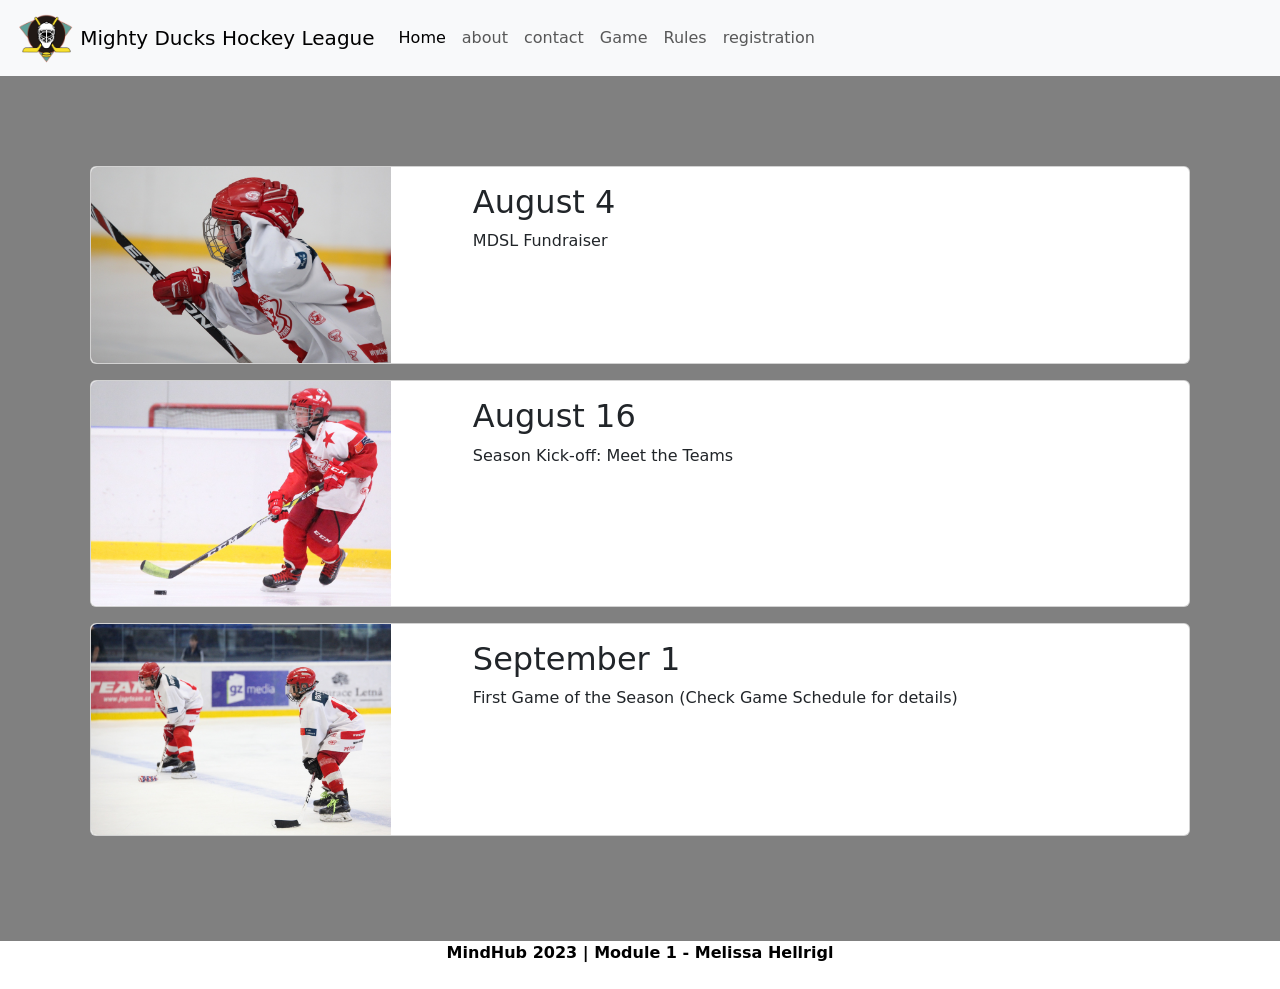
<file: index.html>
<!DOCTYPE html>
<html lang="en">
<head>
  <meta charset="UTF-8">
  <meta http-equiv="X-UA-Compatible" content="IE=edge">
  <meta name="viewport" content="width=device-width, initial-scale=1.0">
  <title>Mighty Ducks Hockey League</title>
  <link rel="icon" href="assets/Logo Mighty ducks-01.png" type="image/x-icon">
  <link rel="stylesheet" href="assent/style.css">
	<link rel="stylesheet" href="bootstrap-5.3.5-dist/css/bootstrap.min.css">
</head>
<body>
<header>
     
    <nav class="navbar navbar-expand-lg bg-body-tertiary">
        <div class="container-fluid">
        <img class="logo" src="assets/logo_Mighty_ducks-02.png" alt="">
        <a class="navbar-brand">Mighty Ducks Hockey League</a>
        <button class="navbar-toggler" type="button" data-bs-toggle="collapse" data-bs-target="#navbarNav" aria-controls="navbarNav" aria-expanded="false" aria-label="Toggle navigation">
          <span class="navbar-toggler-icon"></span>
        </button>
        <div class="collapse navbar-collapse" id="navbarNav">
          <ul class="navbar-nav">
            <li class="nav-item">
              <a class="nav-link active" aria-current="page" href="index.html">Home</a>
            </li>
            <li class="nav-item">
              <a class="nav-link" href="about.html">about</a>
            </li>
            <li class="nav-item">
              <a class="nav-link" href="contact.html  ">contact</a>
            </li>
            <li class="nav-item">
              <a class="nav-link" href="Game.html">Game</a>
            </li>
            <li class="nav-item">
              <a class="nav-link" href="Rules.html">Rules</a>
            </li>
            <li class="nav-item">
                <a class="nav-link" href="registration.html">registration</a>
            </li>
          </ul>
        </div>
      </div>
    </nav>

</header>

<main>
    <div class="card mb-3" style="max-width: 100%;">
        <div class="row g-0">
          <div class="col-md-4">
            <img src="assets/hockey  1.jpg" class="img-fluid rounded-start" alt="..." width="300px" >
          </div>
          <div class="col-md-8">
            <div class="card-body">
              <h2 class="card-title">August 4</h2>
              <p class="card-text">MDSL Fundraiser</p>

            </div>
          </div>
        </div>
      </div>

      <div class="card mb-3" style="max-width: 100%;">
        <div class="row g-0">
          <div class="col-md-4">
            <img src="assets/hockey  2.jpg" class="img-fluid rounded-start" alt="..." width="300px">
          </div>
          <div class="col-md-8">
            <div class="card-body">
              <h2 class="card-title">August 16</h2>
              <p class="card-text">Season Kick-off: Meet the Teams</p>

            </div>
          </div>
        </div>
      </div>

      <div class="card mb-3" style="max-width: 100%;">
        <div class="row g-0">
          <div class="col-md-4">
            <img src="assets/hockey 3.jpg" class="img-fluid rounded-start" alt="..." width="300px">
          </div>
          <div class="col-md-8">
            <div class="card-body">
              <h2 class="card-title">September 1</h2>
              <p class="card-text">First Game of the Season (Check Game Schedule for details)</p>

            </div>
          </div>
        </div>
      </div>

</main>



<footer>

    <p class="text-center fw-semibold mb-4">MindHub 2023 | Module 1 - Melissa Hellrigl</p>
</footer>

<script src="bootstrap-5.3.5-dist/js/bootstrap.bundle.min.js"> </script>
</body>
</html>
</file>
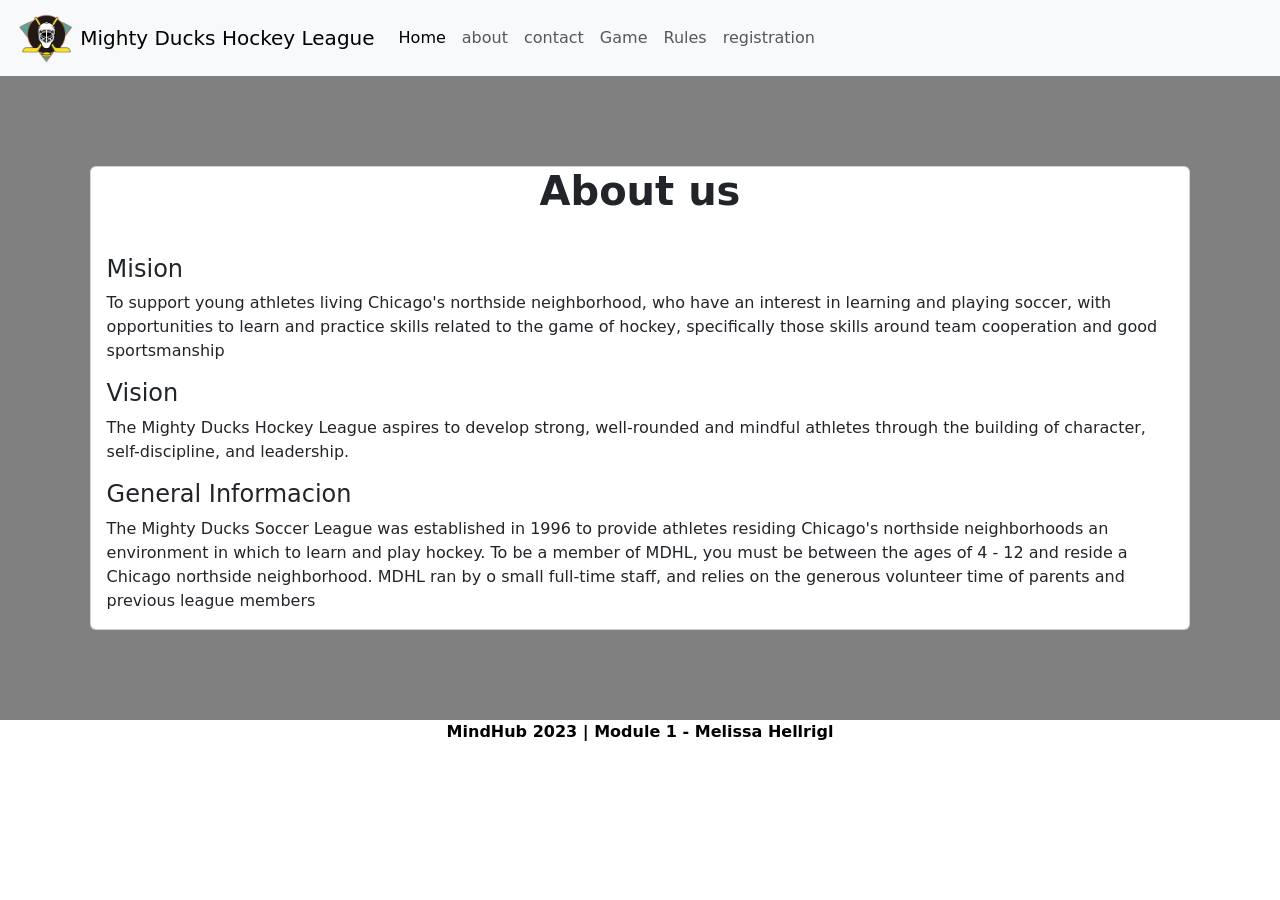
<file: about.html>
<!DOCTYPE html>
<html lang="en">
<head>
  <meta charset="UTF-8">
  <meta http-equiv="X-UA-Compatible" content="IE=edge">
  <meta name="viewport" content="width=device-width, initial-scale=1.0">
  <title>Mighty Ducks Hockey League</title>
  <link rel="icon" href="assets/Logo Mighty ducks-01.png" type="image/x-icon">
  <link rel="stylesheet" href="assent/style.css">
	<link rel="stylesheet" href="bootstrap-5.3.5-dist/css/bootstrap.min.css">
</head>
<body>
<header>
     
    <nav class="navbar navbar-expand-lg bg-body-tertiary">
      <div class="container-fluid">
        <img class="logo" src="assets/logo_Mighty_ducks-02.png" alt="">
        <a class="navbar-brand">Mighty Ducks Hockey League</a>
        <button class="navbar-toggler" type="button" data-bs-toggle="collapse" data-bs-target="#navbarNav" aria-controls="navbarNav" aria-expanded="false" aria-label="Toggle navigation">
          <span class="navbar-toggler-icon"></span>
        </button>
        <div class="collapse navbar-collapse" id="navbarNav">
          <ul class="navbar-nav">
            <li class="nav-item">
              <a class="nav-link active" aria-current="page" href="index.html">Home</a>
            </li>
            <li class="nav-item">
              <a class="nav-link" href="about.html">about</a>
            </li>
            <li class="nav-item">
              <a class="nav-link" href="contact.html  ">contact</a>
            </li>
            <li class="nav-item">
              <a class="nav-link" href="Game.html">Game</a>
            </li>
            <li class="nav-item">
              <a class="nav-link" href="Rules.html">Rules</a>
            </li>
            <li class="nav-item">
              <a class="nav-link" href="registration.html">registration</a>
          </li>
          </ul>
        </div>
      </div>
    </nav>

</header>

<main>

  <div class="card">
    <h1 class="text-center fw-semibold mb-4">About us</h1>
    <div class="card-body">
      <h4>Mision</h4>
      <p class="card-text">To support young athletes living Chicago's northside neighborhood, who have an interest in learning and playing soccer, with opportunities to learn and practice skills related to the game of hockey, specifically those skills around team cooperation and good sportsmanship</p>
      <h4>Vision</h4>
      <p class="card-text">The Mighty Ducks Hockey League aspires to develop strong, well-rounded and mindful athletes through the building of character, self-discipline, and leadership.      </p>
      <h4>General Informacion</h4>

      <p class="card-text">The Mighty Ducks Soccer League was established in 1996 to provide athletes residing Chicago's northside neighborhoods an environment in which to learn and play hockey. To be a member of MDHL, you must be between the ages of 4 - 12 and reside a Chicago northside neighborhood. MDHL ran by o small full-time staff, and relies on the generous volunteer time of parents and previous league members </p>
    </div>
  </div>

</main>



<footer>
  <p class="text-center fw-semibold mb-4">MindHub 2023 | Module 1 - Melissa Hellrigl</p>
</footer>

<script src="bootstrap-5.3.5-dist/js/bootstrap.bundle.min.js"> </script>
</body>
</html>
</file>
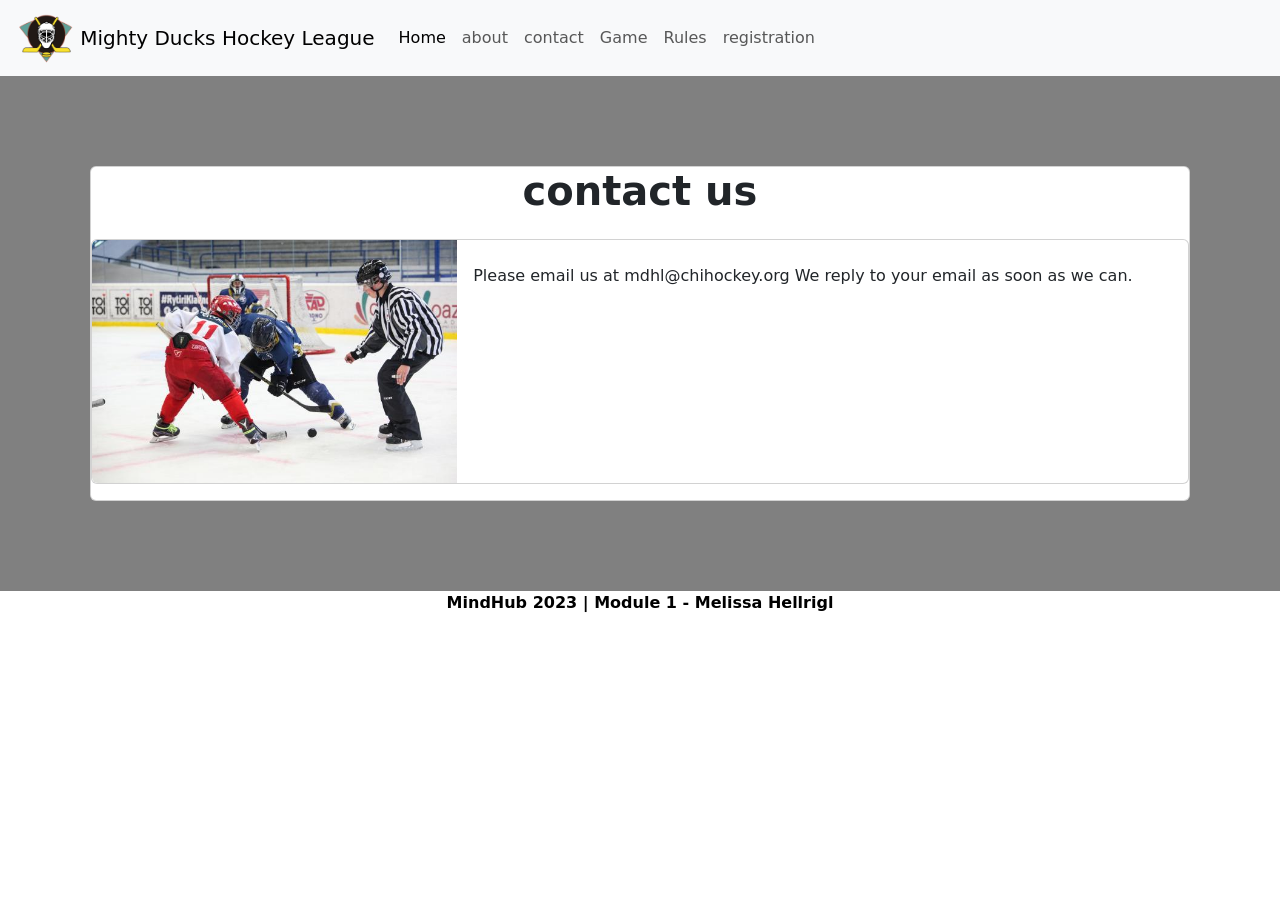
<file: contact.html>
<!DOCTYPE html>
<html lang="en">
<head>
  <meta charset="UTF-8">
  <meta http-equiv="X-UA-Compatible" content="IE=edge">
  <meta name="viewport" content="width=device-width, initial-scale=1.0">
  <title>Mighty Ducks Hockey League</title>
  <link rel="icon" href="assets/Logo Mighty ducks-01.png" type="image/x-icon">
  <link rel="stylesheet" href="assent/style.css">
	<link rel="stylesheet" href="bootstrap-5.3.5-dist/css/bootstrap.min.css">
</head>
<body>
<header>
     
    <nav class="navbar navbar-expand-lg bg-body-tertiary">
      <div class="container-fluid">
        <img class="logo" src="assets/logo_Mighty_ducks-02.png" alt="">
        <a class="navbar-brand">Mighty Ducks Hockey League</a>
        <button class="navbar-toggler" type="button" data-bs-toggle="collapse" data-bs-target="#navbarNav" aria-controls="navbarNav" aria-expanded="false" aria-label="Toggle navigation">
          <span class="navbar-toggler-icon"></span>
        </button>
        <div class="collapse navbar-collapse" id="navbarNav">
          <ul class="navbar-nav">
            <li class="nav-item">
              <a class="nav-link active" aria-current="page" href="index.html">Home</a>
            </li>
            <li class="nav-item">
              <a class="nav-link" href="about.html">about</a>
            </li>
            <li class="nav-item">
              <a class="nav-link" href="contact.html  ">contact</a>
            </li>
            <li class="nav-item">
              <a class="nav-link" href="Game.html">Game</a>
            </li>
            <li class="nav-item">
              <a class="nav-link" href="Rules.html">Rules</a>
            </li>
            <li class="nav-item">
                <a class="nav-link" href="registration.html">registration</a>
            </li>
          </ul>
        </div>
      </div>
    </nav>

</header>

<main>


  <div class="card">
    <h1 class="text-center fw-semibold mb-4">contact us</h1>

    <div class="card mb-3" style="max-width: 100%;">
        <div class="row g-0">
          <div class="col-md-4">
            <img src="assets/design1_image1.jpg" class="img-fluid rounded-start" alt="...">
          </div>
          <div class="col-md-8">
            <div class="card-body">
                <h1></h1>
              <p class="card-text">Please email us at mdhl@chihockey.org
                We reply to your email as soon as we can.</p>
            </div>
          </div>
        </div>
      </div>

  </div>


</main>



<footer>

    <p class="text-center fw-semibold mb-4">MindHub 2023 | Module 1 - Melissa Hellrigl</p>
</footer>

<script src="bootstrap-5.3.5-dist/js/bootstrap.bundle.min.js"> </script>
</body>
</html>
</file>
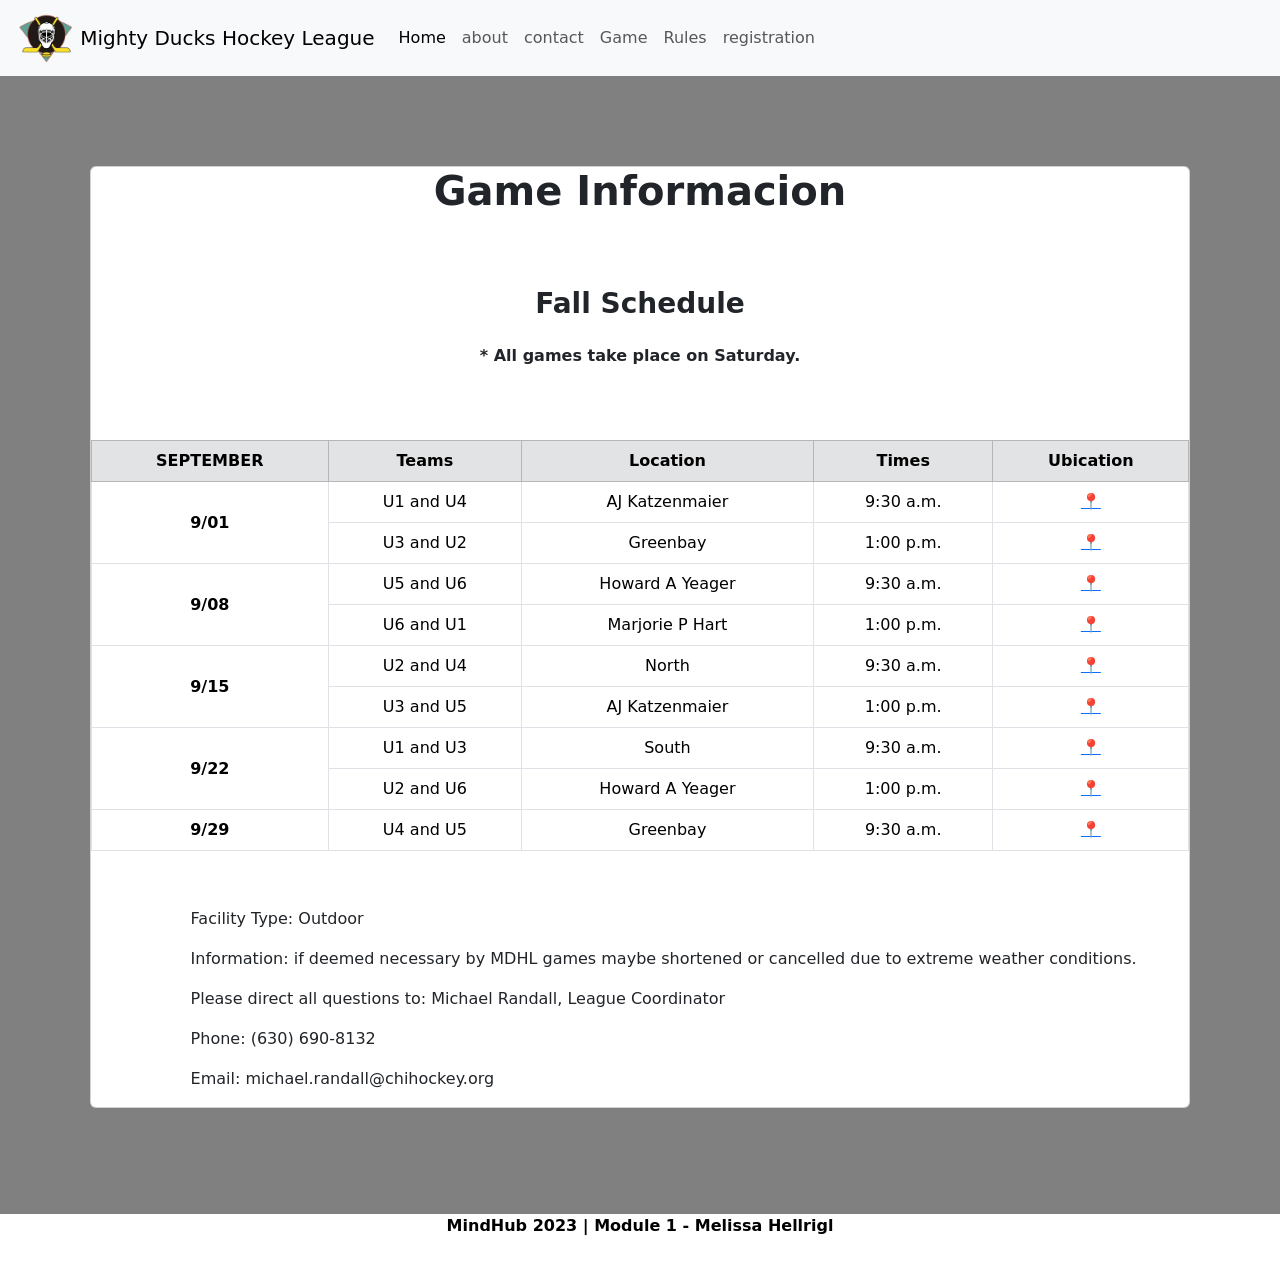
<file: Game.html>
<!DOCTYPE html>
<html lang="en">
<head>
  <meta charset="UTF-8">
  <meta http-equiv="X-UA-Compatible" content="IE=edge">
  <meta name="viewport" content="width=device-width, initial-scale=1.0">
  <title>Mighty Ducks Hockey League</title>
  <link rel="icon" href="assets/Logo Mighty ducks-01.png" type="image/x-icon">
  <link rel="stylesheet" href="assent/style.css">
	<link rel="stylesheet" href="bootstrap-5.3.5-dist/css/bootstrap.min.css">
</head>
<body>
<header>
     
    <nav class="navbar navbar-expand-lg bg-body-tertiary">
      <div class="container-fluid">
        <img class="logo" src="assets/logo_Mighty_ducks-02.png" alt="">
        <a class="navbar-brand">Mighty Ducks Hockey League</a>
        <button class="navbar-toggler" type="button" data-bs-toggle="collapse" data-bs-target="#navbarNav" aria-controls="navbarNav" aria-expanded="false" aria-label="Toggle navigation">
          <span class="navbar-toggler-icon"></span>
        </button>
        <div class="collapse navbar-collapse" id="navbarNav">
          <ul class="navbar-nav">
            <li class="nav-item">
              <a class="nav-link active" aria-current="page" href="index.html">Home</a>
            </li>
            <li class="nav-item">
              <a class="nav-link" href="about.html">about</a>
            </li>
            <li class="nav-item">
              <a class="nav-link" href="contact.html  ">contact</a>
            </li>
            <li class="nav-item">
              <a class="nav-link" href="Game.html">Game</a>
            </li>
            <li class="nav-item">
              <a class="nav-link" href="Rules.html">Rules</a>
            </li>
            <li class="nav-item">
                <a class="nav-link" href="registration.html">registration</a>
            </li>
          </ul>
        </div>
      </div>
    </nav>

</header>

<main>

    <div class="card mb-3" style="max-width: 100%;">
        <h1 class="text-center fw-semibold mb-4">Game Informacion</h1>
        <div class="container py-5">
            <h3 class="text-center fw-semibold mb-4">Fall Schedule</h3>
            
            <p class="text-center fw-semibold mb-4">
                * All games take place on Saturday.
            </p>
        </div>
        <div class="table-responsive">
    
            <table class="table table-bordered align-middle text-center">
    
                <thead class="table-secondary">
                    <tr>
                        <th>SEPTEMBER</th>
                        <th>Teams</th>
                        <th>Location</th>
                        <th>Times</th>
                        <th>Ubication</th>
                    </tr>
                </thead>
    
                <tbody>
    
                    <!-- 9/01 -->
                    <tr>
                        <td rowspan="2" class="fw-bold">9/01</td>
                        <td>U1 and U4</td>
                        <td>AJ Katzenmaier</td>
                        <td>9:30 a.m.</td>
                        <td><a href="https://www.google.com/maps?ll=42.325877,-87.864993&z=15&t=m&hl=es&gl=AR&mapclient=embed"> 📍</a></td>
                    </tr>
                    <tr>
                        <td>U3 and U2</td>
                        <td>Greenbay</td>
                        <td>1:00 p.m.</td>
                        <td><a href="https://maps.google.com/maps?ll=44.499451,-88.055076&z=13&t=m&hl=es&gl=AR&mapclient=embed&cid=17741694099345277423"> 📍</a></td>
                    </tr>
    
                    <!-- 9/08 -->
                    <tr>
                        <td rowspan="2" class="fw-bold">9/08</td>
                        <td>U5 and U6</td>
                        <td>Howard A Yeager</td>
                        <td>9:30 a.m.</td>
                        <td><a href="https://maps.google.com/maps?ll=33.67498,-90.815752&z=10&t=m&hl=es&gl=AR&mapclient=embed&q=Yeager%20Rd%20%26%20Howard%20Rd%20Mississippi%2038730%20EE.%20UU."> 📍</a></td>
                    </tr>
                    <tr>
                        <td>U6 and U1</td>
                        <td>Marjorie P Hart</td>
                        <td>1:00 p.m.</td>
                        <td><a href="https://maps.google.com/maps?ll=41.929623,-87.645973&z=15&t=m&hl=es&gl=AR&mapclient=embed&cid=15852491871625214517"> 📍</a></td>
                    </tr>
    
                    <!-- 9/15 -->
                    <tr>
                        <td rowspan="2" class="fw-bold">9/15</td>
                        <td>U2 and U4</td>
                        <td>North</td>
                        <td>9:30 a.m.</td>
                        <td> <a href="https://www.google.com/maps?ll=41.945516,-87.867693&z=7&t=m&hl=es&gl=AR&mapclient=embed&cid=8891630995014324646">📍</a></td>
                    </tr>
                    <tr>
                        <td>U3 and U5</td>
                        <td>AJ Katzenmaier</td>
                        <td>1:00 p.m.</td>
                        <td><a href="https://www.google.com/maps?ll=42.325877,-87.864993&z=15&t=m&hl=es&gl=AR&mapclient=embed"> 📍</a></td>
                    </tr>
    
                    <!-- 9/22 -->
                    <tr>
                        <td rowspan="2" class="fw-bold">9/22</td>
                        <td>U1 and U3</td>
                        <td>South</td>
                        <td>9:30 a.m.</td>
                        <td><a href="https://maps.google.com/maps?ll=41.739023,-87.555059&z=12&t=m&hl=es&gl=AR&mapclient=embed&q=South%20Chicago%20Chicago%2C%20Illinois%20EE.%20UU."> 📍</a></td>
                    </tr>
                    <tr>
                        <td>U2 and U6</td>
                        <td>Howard A Yeager</td>
                        <td>1:00 p.m.</td>
                        <td><a href="https://maps.google.com/maps?ll=33.67498,-90.815752&z=10&t=m&hl=es&gl=AR&mapclient=embed&q=Yeager%20Rd%20%26%20Howard%20Rd%20Mississippi%2038730%20EE.%20UU."> 📍</a></td>
                    </tr>
    
                    <!-- 9/29 -->
                    <tr>
                        <td class="fw-bold">9/29</td>
                        <td>U4 and U5</td>
                        <td>Greenbay</td>
                        <td>9:30 a.m.</td>
                        <td> <a href="https://maps.google.com/maps?ll=44.499451,-88.055076&z=13&t=m&hl=es&gl=AR&mapclient=embed&cid=17741694099345277423"> 📍</a></td>
                    </tr>
    
                </tbody>
    
            </table>
    
        </div>
        <div style="padding-left: 100px; padding-top: 40px;">
            <p>Facility Type: Outdoor</p>
            <p>Information: if deemed necessary by MDHL games maybe shortened or cancelled due to extreme weather conditions.
            </p>    
            <p>    Please direct all questions to: Michael Randall, League Coordinator
            </p>    
            <p>Phone: (630) 690-8132
            </p>    
            <p>Email: michael.randall@chihockey.org</p>
        </div>
    
    </div>

</main>



<footer>

    <p class="text-center fw-semibold mb-4">MindHub 2023 | Module 1 - Melissa Hellrigl</p>
</footer>

<script src="bootstrap-5.3.5-dist/js/bootstrap.bundle.min.js"> </script>
</body>
</html>
</file>
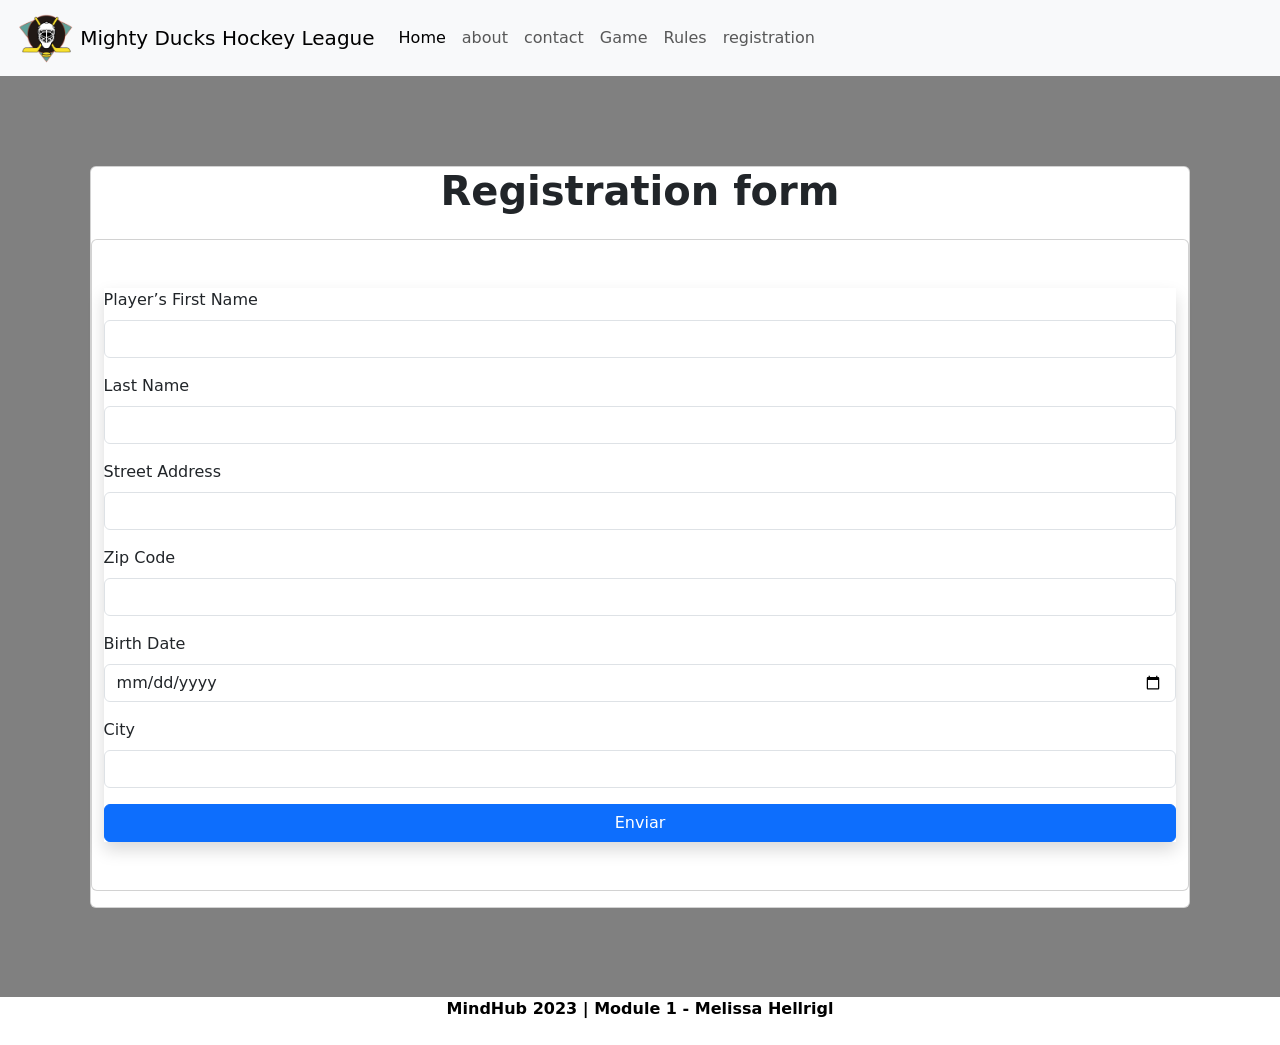
<file: registration.html>
<!DOCTYPE html>
<html lang="en">
<head>
  <meta charset="UTF-8">
  <meta http-equiv="X-UA-Compatible" content="IE=edge">
  <meta name="viewport" content="width=device-width, initial-scale=1.0">
  <title>Mighty Ducks Hockey League</title>
  <link rel="icon" href="assets/Logo Mighty ducks-01.png" type="image/x-icon">
  <link rel="stylesheet" href="assent/style.css">
	<link rel="stylesheet" href="bootstrap-5.3.5-dist/css/bootstrap.min.css">
</head>
<body>
<header>
     
    <nav class="navbar navbar-expand-lg bg-body-tertiary">
      <div class="container-fluid">
        <img class="logo" src="assets/logo_Mighty_ducks-02.png" alt="">
        <a class="navbar-brand">Mighty Ducks Hockey League</a>
        <button class="navbar-toggler" type="button" data-bs-toggle="collapse" data-bs-target="#navbarNav" aria-controls="navbarNav" aria-expanded="false" aria-label="Toggle navigation">
          <span class="navbar-toggler-icon"></span>
        </button>
        <div class="collapse navbar-collapse" id="navbarNav">
          <ul class="navbar-nav">
            <li class="nav-item">
              <a class="nav-link active" aria-current="page" href="index.html">Home</a>
            </li>
            <li class="nav-item">
              <a class="nav-link" href="about.html">about</a>
            </li>
            <li class="nav-item">
              <a class="nav-link" href="contact.html  ">contact</a>
            </li>
            <li class="nav-item">
              <a class="nav-link" href="Game.html">Game</a>
            </li>
            <li class="nav-item">
              <a class="nav-link" href="Rules.html">Rules</a>
            </li>
            <li class="nav-item">
                <a class="nav-link" href="registration.html">registration</a>
            </li>
          </ul>
        </div>
      </div>
    </nav>
</header>

<main>
    
  <div class="card">
    <h1 class="text-center fw-semibold mb-4">Registration form</h1>

    <div class="card mb-3" style="max-width: 100%;">
    </head>
    <body>
    
    <div class="container py-5">
    
        <div class="form-container shadow">
    
            <form>
    
                <div class="mb-3">
                    <label class="form-label">Player’s First Name</label>
                    <input type="text" class="form-control">
                </div>
    
                <div class="mb-3">
                    <label class="form-label">Last Name</label>
                    <input type="text" class="form-control">
                </div>
    

                <div class="mb-3">
                    <label class="form-label">Street Address</label>
                    <input type="text" class="form-control">
                </div>

                <div class="mb-3">
                    <label class="form-label">Zip Code</label>
                    <input type="text" class="form-control">
                </div>
    

                <div class="mb-3">
                    <label class="form-label">Birth Date</label>
                    <input type="date" class="form-control">
                </div>

                <div class="mb-3">
                    <label class="form-label">City</label>
                    <input type="text" class="form-control">
                </div>
  
                <button type="submit" class="btn btn-primary w-100">
                    Enviar
                </button>
    
            </form>
    
        </div>
    
    </div>
    </div>

  </div>

</main>

<footer>

    <p class="text-center fw-semibold mb-4">MindHub 2023 | Module 1 - Melissa Hellrigl</p>

</footer>
<script src="bootstrap-5.3.5-dist/js/bootstrap.bundle.min.js"> </script>
</body>
</html>
</file>
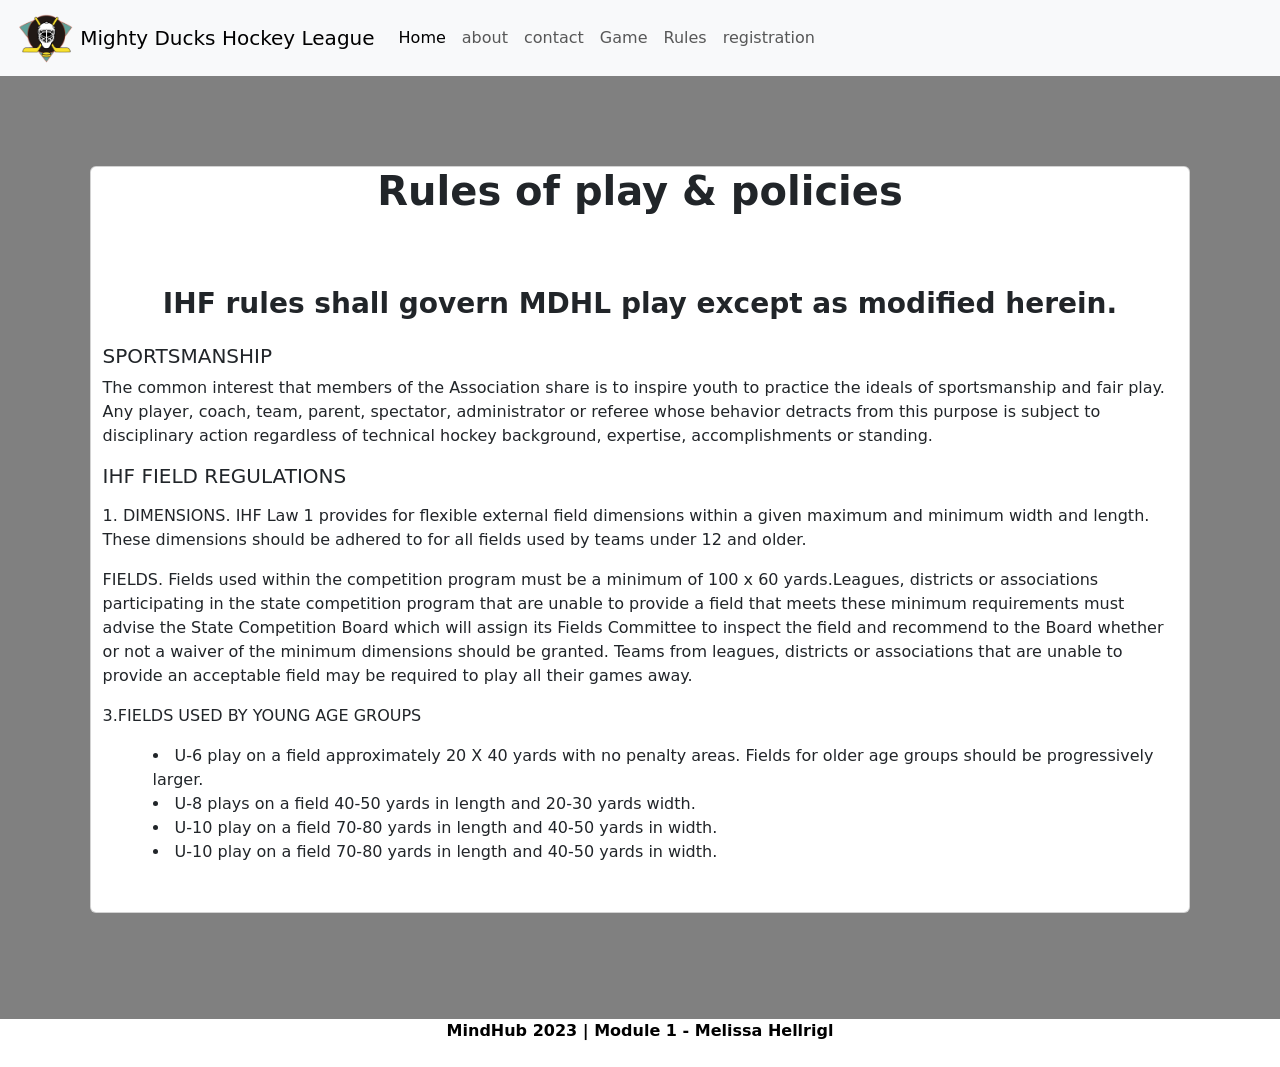
<file: Rules.html>
<!DOCTYPE html>
<html lang="en">
<head>
  <meta charset="UTF-8">
  <meta http-equiv="X-UA-Compatible" content="IE=edge">
  <meta name="viewport" content="width=device-width, initial-scale=1.0">
  <title>Mighty Ducks Hockey League</title>
  <link rel="icon" href="assets/Logo Mighty ducks-01.png" type="image/x-icon">
  <link rel="stylesheet" href="assent/style.css">
	<link rel="stylesheet" href="bootstrap-5.3.5-dist/css/bootstrap.min.css">
</head>
<body>
<header>
     
    <nav class="navbar navbar-expand-lg bg-body-tertiary">
      <div class="container-fluid">
        <img class="logo" src="assets/logo_Mighty_ducks-02.png" alt="">
        <a class="navbar-brand">Mighty Ducks Hockey League</a>
        <button class="navbar-toggler" type="button" data-bs-toggle="collapse" data-bs-target="#navbarNav" aria-controls="navbarNav" aria-expanded="false" aria-label="Toggle navigation">
          <span class="navbar-toggler-icon"></span>
        </button>
        <div class="collapse navbar-collapse" id="navbarNav">
          <ul class="navbar-nav">
            <li class="nav-item">
              <a class="nav-link active" aria-current="page" href="index.html">Home</a>
            </li>
            <li class="nav-item">
              <a class="nav-link" href="about.html">about</a>
            </li>
            <li class="nav-item">
              <a class="nav-link" href="contact.html  ">contact</a>
            </li>
            <li class="nav-item">
              <a class="nav-link" href="Game.html">Game</a>
            </li>
            <li class="nav-item">
              <a class="nav-link" href="Rules.html">Rules</a>
            </li>
            <li class="nav-item">
                <a class="nav-link" href="registration.html">registration</a>
            </li>
          </ul>
        </div>
      </div>
    </nav>

</header>

<main>
    <div class="card mb-3" style="max-width: 100%;">
        <h1 class="text-center fw-semibold mb-4">Rules of play & policies</h1>
        <div class="container py-5">
            <h3 class="text-center fw-semibold mb-4">IHF rules shall govern MDHL play except as modified herein.</h3>
            
            <h5>SPORTSMANSHIP</h5>
            <p>The common interest that members of the Association share is to inspire youth to practice the ideals of sportsmanship and fair play. Any player, coach, team, parent, spectator, administrator or referee whose behavior detracts from this purpose is subject to disciplinary action regardless of technical hockey background, expertise, accomplishments or standing.</p>
            <h5>IHF FIELD REGULATIONS</h5>
            <p></p>
            <h5></h5>
            <p>1. DIMENSIONS. IHF Law 1 provides for flexible external field dimensions within a given maximum and minimum width and length. These dimensions should be adhered to for all fields used by teams under 12 and older.
            </p><p>FIELDS. Fields used within the competition program must be a minimum of 100 x 60 yards.Leagues, districts or associations participating in the state competition program that are unable to provide a field that meets these minimum requirements must advise the State Competition Board which will assign its Fields Committee to inspect the field and recommend to the Board whether or not a waiver of the minimum dimensions should be granted. Teams from leagues, districts or associations that are unable to provide an acceptable field may be required to play all their games away.
            </p><p>  3.FIELDS USED BY YOUNG AGE GROUPS
            </p>
            <div style="padding-left: 50px;">
                <li>U-6 play on a field approximately 20 X 40 yards with no penalty areas. Fields for older age groups should be progressively larger.
                </li><li>   U-8 plays on a field 40-50 yards in length and 20-30 yards width.
                </li><li>     U-10 play on a field 70-80 yards in length and 40-50 yards in width.
                </li><li>     U-10 play on a field 70-80 yards in length and 40-50 yards in width.</li>
            </div>
        </div>
    </div>

</main>



<footer>

    <p class="text-center fw-semibold mb-4">MindHub 2023 | Module 1 - Melissa Hellrigl</p>

</footer>

<script src="bootstrap-5.3.5-dist/js/bootstrap.bundle.min.js"> </script>
</body>
</html>
</file>
<file: assent/style.css>
main{
    padding: 7%;
    background-color: gray;
}

.logo{
    height: 60px;

}
footer{
    color: black;
}
</file>
